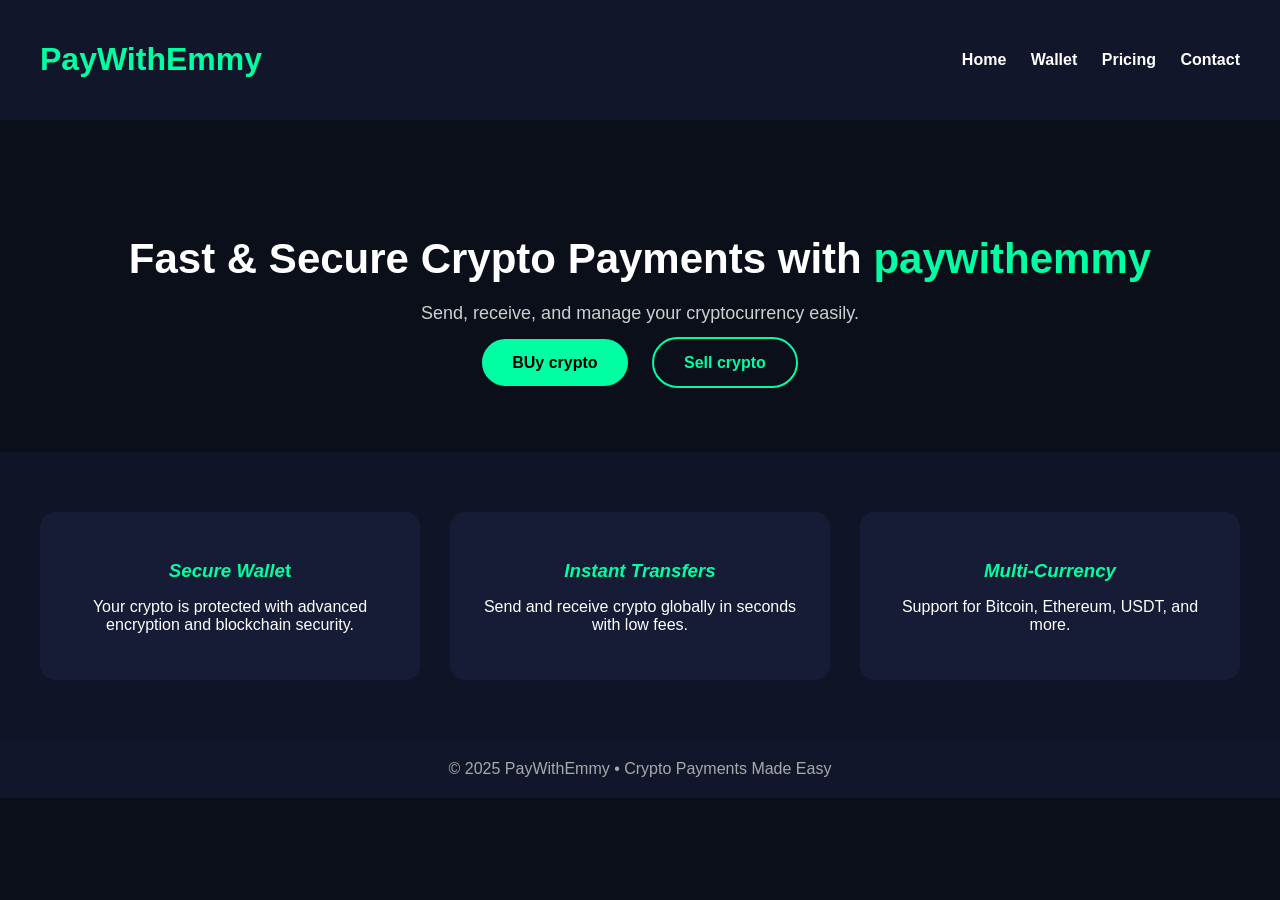
<file: prac.html>
<!DOCTYPE html>
<html lang="en">
<head>
    <meta charset="UTF-8">
    <meta name="viewport" content="width=device-width, initial-scale=1.0">
    <title>PayWithEmmy | Crypto Payments</title>
    <style>
        body {
            margin: 0;
            font-family: Arial, Helvetica, sans-serif;
            background: #0b0f1a;
            color: #ffffff;
        }

        header {
            display: flex;
            justify-content: space-between;
            align-items: center;
            padding: 20px 40px;
            background: #11162a;
        }

        header h1 {
            color: #00ffa3;
        }

        nav a {
            color: #ffffff;
            margin-left: 20px;
            text-decoration: none;
            font-weight: bold;
        }

        nav a:hover {
            color: #00ffa3;
        }

        .hero {
            text-align: center;
            padding: 80px 20px;
        }

        .hero h2 {
            font-size: 42px;
            margin-bottom: 20px;
        }

        .hero span {
            color: #00ffa3;
        }

        .hero p {
            font-size: 18px;
            max-width: 600px;
            margin: auto;
            color: #cfcfcf;
        }

        .buttons {
            margin-top: 30px;
        }

        .buttons a {
            padding: 15px 30px;
            margin: 10px;
            border-radius: 30px;
            text-decoration: none;
            font-weight: bold;
        }

        .btn-primary {
            background: #00ffa3;
            color: #000;
        }

        .btn-secondary {
            border: 2px solid #00ffa3;
            color: #00ffa3;
        }

        .features {
            display: grid;
            grid-template-columns: repeat(auto-fit, minmax(250px, 1fr));
            gap: 30px;
            padding: 60px 40px;
            background: #0f1426;
        }

        .feature {
            background: #161c35;
            padding: 30px;
            border-radius: 15px;
            text-align: center;
        }

        .feature h3 {
            color: #00ffa3;
            margin-bottom: 10px;
        }

        footer {
            text-align: center;
            padding: 20px;
            background: #11162a;
            color: #aaa;
        }
    </style>
</head>
<body>

<header>
    <h1>PayWithEmmy</h1>
    <nav>
        <a href="https://x.com/whyemmyy/status/2005885589661405684?s=20" target="_blank">Home</a>
        <a href="#">Wallet</a>
        <a href="#">Pricing</a>
        <a href="https://wa.me/07057126928" target="_blank">Contact</a>
    </nav>
</header>

<section class="hero">
    <h2>Fast & Secure Crypto Payments with <span>paywithemmy</span></h2>
    <p>
        Send, receive, and manage your cryptocurrency easily.
    </p>

    <div class="buttons">
        <a href="#" class="btn-primary">BUy crypto</a>
        <a href="#" class="btn-secondary">Sell crypto</a>
    </div>
</section>

<section class="features">
    <div class="feature">
        <h3><em>Secure Walle</em>t</h3>
        <p>Your crypto is protected with advanced encryption and blockchain security.</p>
    </div>

    <div class="feature">
        <h3><em>Instant Transfers</em></h3>
        <p>Send and receive crypto globally in seconds with low fees.</p>
    </div>

    <div class="feature">
        <h3><em>Multi-Currency</em></h3>
        <p>Support for Bitcoin, Ethereum, USDT, and more.</p>
    </div>
</section>

<footer>
    © 2025 PayWithEmmy • Crypto Payments Made Easy
</footer>

</body>
</html>
</file>
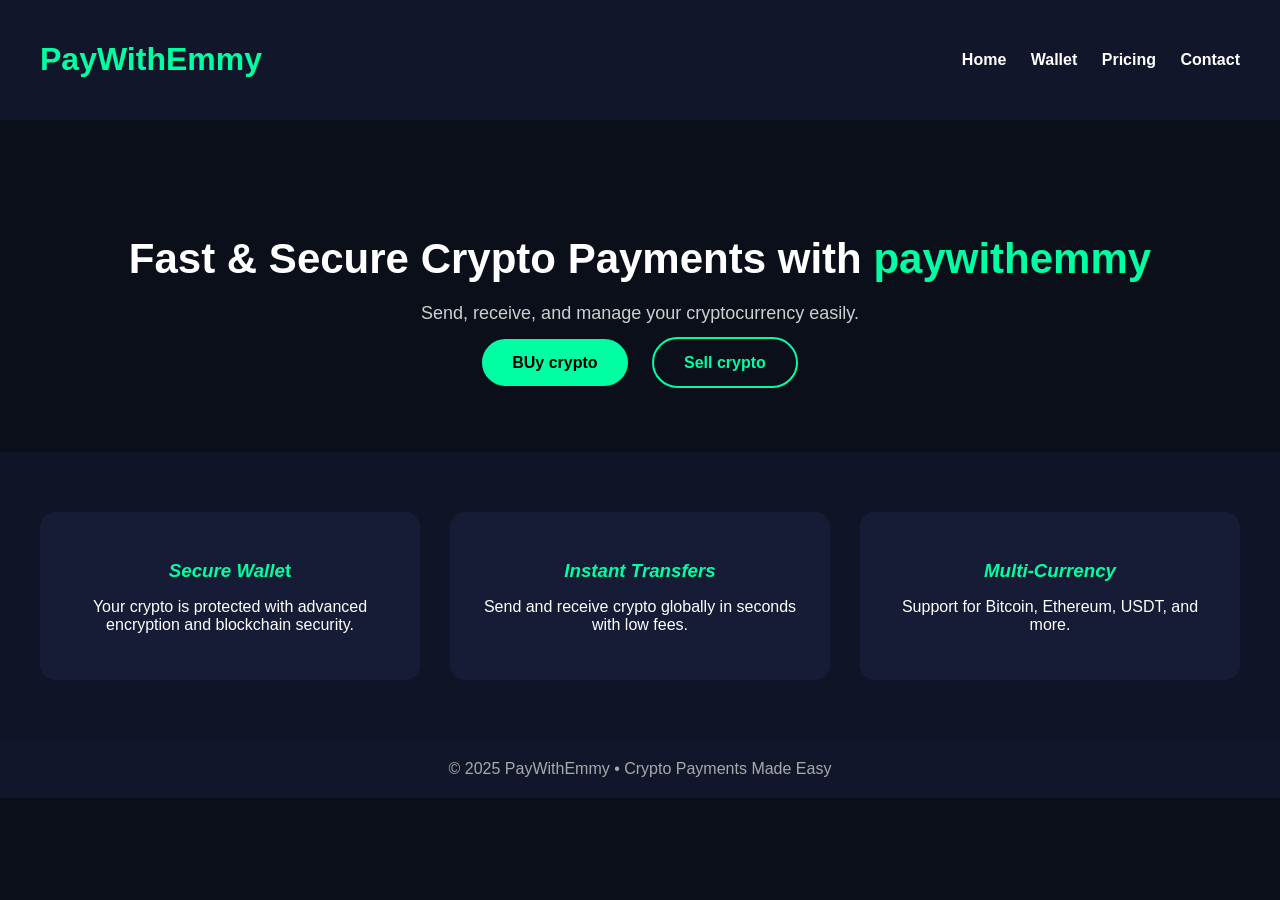
<file: pracc.html>
<!DOCTYPE html>
<html lang="en">
<head>
    <meta charset="UTF-8">
    <meta name="viewport" content="width=device-width, initial-scale=1.0">
    <title>PayWithEmmy | Crypto Payments</title>
    <style>
        body {
            margin: 0;
            font-family: Arial, Helvetica, sans-serif;
            background: #0b0f1a;
            color: #ffffff;
        }

        header {
            display: flex;
            justify-content: space-between;
            align-items: center;
            padding: 20px 40px;
            background: #11162a;
        }

        header h1 {
            color: #00ffa3;
        }

        nav a {
            color: #ffffff;
            margin-left: 20px;
            text-decoration: none;
            font-weight: bold;
        }

        nav a:hover {
            color: #00ffa3;
        }

        .hero {
            text-align: center;
            padding: 80px 20px;
        }

        .hero h2 {
            font-size: 42px;
            margin-bottom: 20px;
        }

        .hero span {
            color: #00ffa3;
        }

        .hero p {
            font-size: 18px;
            max-width: 600px;
            margin: auto;
            color: #cfcfcf;
        }

        .buttons {
            margin-top: 30px;
        }

        .buttons a {
            padding: 15px 30px;
            margin: 10px;
            border-radius: 30px;
            text-decoration: none;
            font-weight: bold;
        }

        .btn-primary {
            background: #00ffa3;
            color: #000;
        }

        .btn-secondary {
            border: 2px solid #00ffa3;
            color: #00ffa3;
        }

        .features {
            display: grid;
            grid-template-columns: repeat(auto-fit, minmax(250px, 1fr));
            gap: 30px;
            padding: 60px 40px;
            background: #0f1426;
        }

        .feature {
            background: #161c35;
            padding: 30px;
            border-radius: 15px;
            text-align: center;
        }

        .feature h3 {
            color: #00ffa3;
            margin-bottom: 10px;
        }

        footer {
            text-align: center;
            padding: 20px;
            background: #11162a;
            color: #aaa;
        }
    </style>
</head>
<body>

<header>
    <h1>PayWithEmmy</h1>
    <nav>
        <a href="https://x.com/whyemmyy/status/2005885589661405684?s=20" target="_blank">Home</a>
        <a href="#">Wallet</a>
        <a href="#">Pricing</a>
        <a href="https://wa.me/07057126928" target="_blank">Contact</a>
    </nav>
</header>

<section class="hero">
    <h2>Fast & Secure Crypto Payments with <span>paywithemmy</span></h2>
    <p>
        Send, receive, and manage your cryptocurrency easily.
    </p>

    <div class="buttons">
        <a href="https://wa.me/07057126928" class="btn-primary">BUy crypto</a>
        <a href="https://wa.me/07057126928" class="btn-secondary">Sell crypto</a>
    </div>
</section>

<section class="features">
    <div class="feature">
        <h3><em>Secure Walle</em>t</h3>
        <p>Your crypto is protected with advanced encryption and blockchain security.</p>
    </div>

    <div class="feature">
        <h3><em>Instant Transfers</em></h3>
        <p>Send and receive crypto globally in seconds with low fees.</p>
    </div>

    <div class="feature">
        <h3><em>Multi-Currency</em></h3>
        <p>Support for Bitcoin, Ethereum, USDT, and more.</p>
    </div>
</section>

<footer>
    © 2025 PayWithEmmy • Crypto Payments Made Easy
</footer>

</body>
</html>
</file>
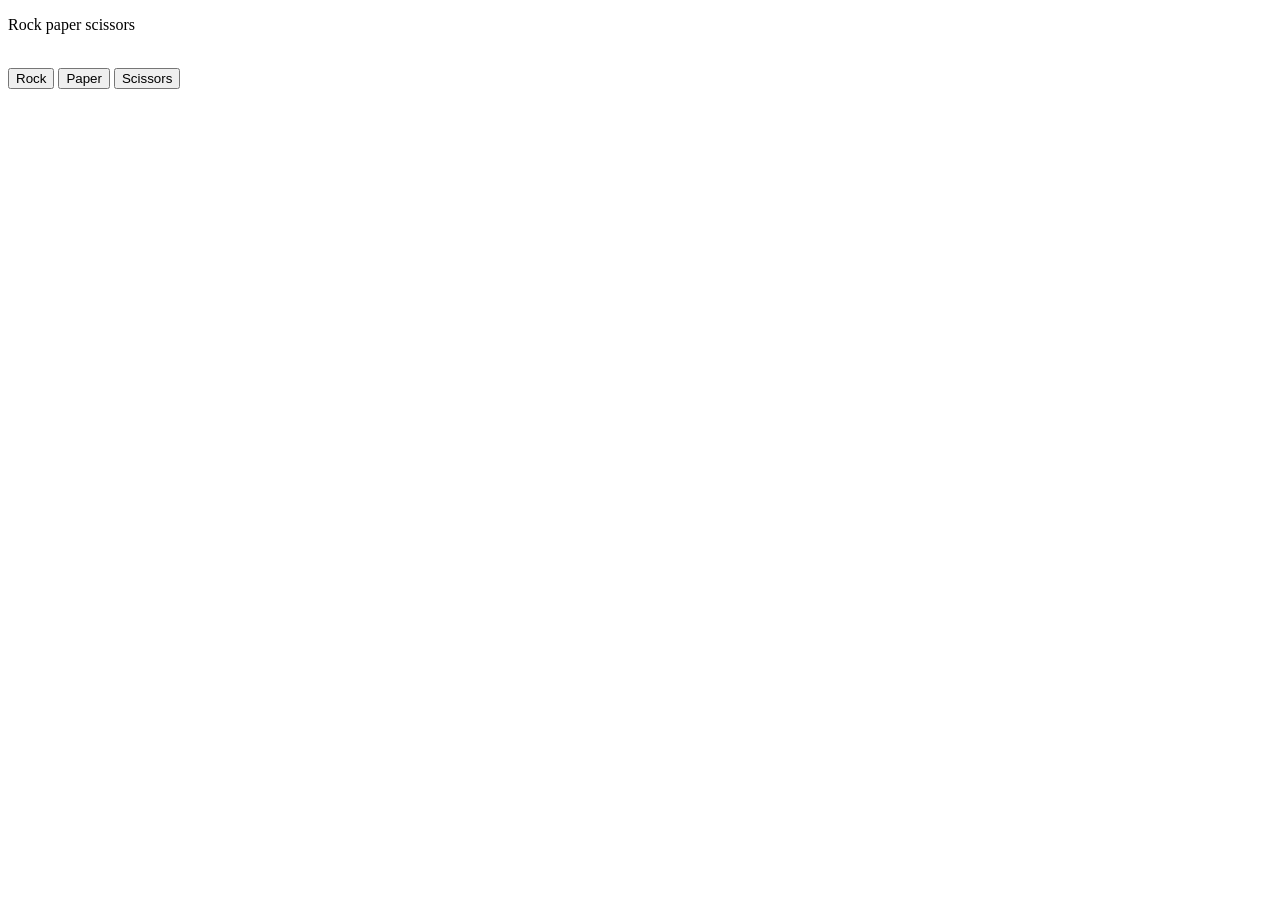
<file: rock-paper-scissors.html>
<!DOCTYPE html>
        <html lang="en">
        <head>
            <meta charset="UTF-8">
            <meta name="viewport" content="width=device-width, initial-scale=1.0">
            <title>rock paper</title>
        </head>
        <body>
        <p>Rock paper scissors</p> <br>
        <button onclick="
        const randomNumber = Math.random();
            let computerMove = '';

        if (randomNumber >= 0 && randomNumber < 1 / 3){
            computerMove ='rock';
        } else if (randomNumber >= 1 / 3 && randomNumber < 2 / 3) {
            computerMove ='paper';
        } else if (randomNumber >= 2 / 3 && randomNumber < 1) {
            computerMove = 'scissors';
        }
            let result = '';

            if (computerMove === 'rock') {
                result = 'Tie';
            } else if (computerMove === 'paper') {
                result = 'you lose';
            } else if (computerMove === 'scissors') {
                result = 'you win';
            }

            alert(`You picked rock. Computer picked ${computerMove} ${result}.`);

        ">Rock</button>

        <button onclick="
        const randomNumber = Math.random();
        let computerMove = '';

        if (randomNumber >= 0 && randomNumber < 1 / 3){
            computerMove ='rock';
        } else if (randomNumber >= 1 / 3 && randomNumber < 2 / 3) {
            computerMove ='paper';
        } else if (randomNumber >= 2 / 3 && randomNumber < 1) {
            computerMove = 'scissors';
        }

        

        let result = '';

            if (computerMove === 'rock') {
                result = 'you win';
            } else if (computerMove === 'paper') {
                result = 'Tie';
            } else if (computerMove === 'scissors') {
                result = 'you lose';
            }

            alert(`You picked paper. Computer picked ${computerMove} ${result}.`);
        ">Paper</button>
            

        <button onclick="
         const randomNumber = Math.random();
    let computerMove = '';

  if (randomNumber >= 0 && randomNumber < 1 / 3){
     computerMove ='rock';
  } else if (randomNumber >= 1 / 3 && randomNumber < 2 / 3) {
     computerMove ='paper';
  } else if (randomNumber >= 2 / 3 && randomNumber < 1) {
     computerMove = 'scissors';
  }

    let result = '';

    if (computerMove === 'rock') {
        result = 'you lose';
    } else if (computerMove === 'paper') {
        result = 'you win';
    } else if (computerMove === 'scissors') {
        result = 'Tie';
    }

    alert(`You picked scissors. Computer picked ${computerMove} ${result}.`);
        ">Scissors</button>


        <script>
        
        

        </script>
        </body>
        </html>
</file>
